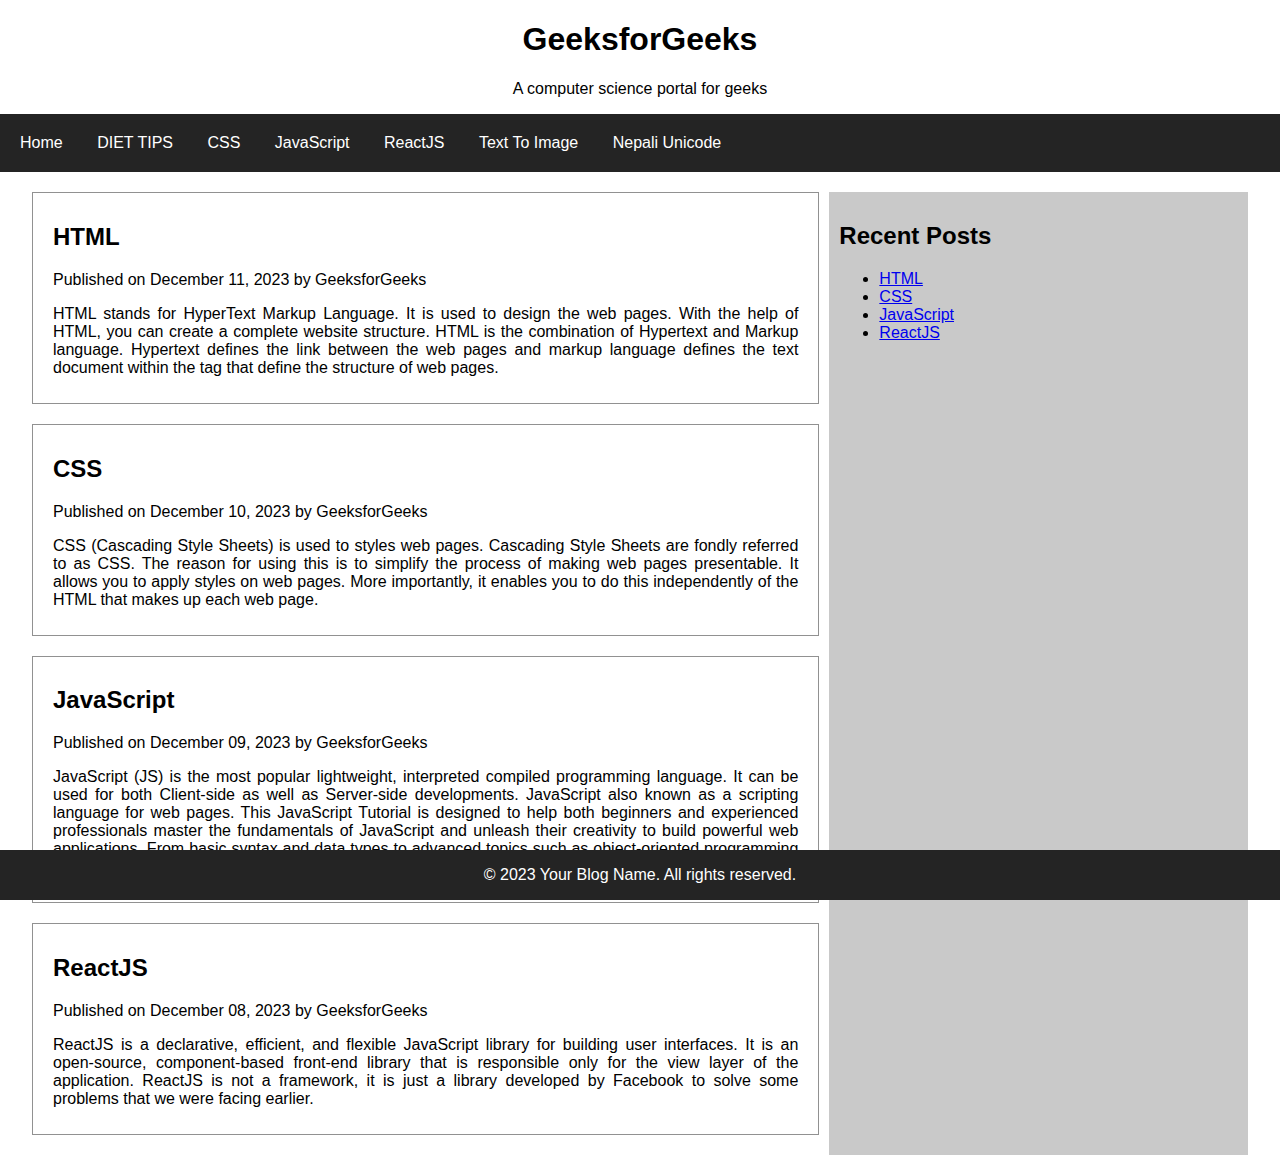
<file: index.html>
<!DOCTYPE html> 
<html lang="en"> 

<head> 
    <meta charset="UTF-8"> 
    <meta name="viewport" content= 
        "width=device-width, initial-scale=1.0"> 
    <style> 
        body { 
            font-family: Arial, sans-serif; 
            margin: 0; 
            padding: 0; 
        } 

        header { 
            background-color: #ffffff; 
            color: #000000; 
            text-align: center; 
        } 

        nav { 
            background-color: #242424; 
            padding: 10px; 
        } 

        nav a { 
            color: #fff; 
            text-decoration: none; 
            padding: 10px; 
            margin-right: 10px; 
            display: inline-block; 
        } 

        .container { 
            display: flex; 
            justify-content: space-between; 
            max-width: 95%; 
            margin: 0 auto; 
            padding: 20px; 
        } 

        article p { 
            text-align: justify; 
        } 

        main { 
            flex: 2; 
        } 

        article { 
            margin-bottom: 20px; 
            padding: 10px 20px; 
            border: 1px solid rgb(145, 145, 145); 
            margin-right: 10px; 
        } 

        aside { 
            flex: 1; 
            background-color: #c9c9c9; 
            padding: 10px; 
        } 

        footer { 
            background-color: #242424; 
            color: #fff; 
            text-align: center; 
            position: fixed; 
            bottom: 0; 
            width: 100%; 
        } 
    </style> 
    <title>Blogging Website Layout</title> 
</head> 

<body> 
    <header> 
        <h1>GeeksforGeeks</h1> 
        <p>A computer science portal for geeks</p> 
    </header> 

    <nav> 
        <a href="home.html">Home</a> 
        <a href="diet">DIET TIPS</a> 
        <a href="css">CSS</a> 
        <a href="javascript">JavaScript</a> 
        <a href="reactjs">ReactJS</a>
        <a href="text_to_image">Text To Image</a>
        <a href="nepali_unicode">Nepali Unicode</a>

    </nav> 

    <div class="container"> 
        <main> 
            <article> 
                <h2>HTML</h2> 
                <p class="post-meta"> 
                    Published on December 11, 2023 by GeeksforGeeks 
                </p> 
                <p> 
                    HTML stands for HyperText Markup Language. It is 
                    used to design the web pages. With the help of HTML, 
                    you can create a complete website structure. HTML 
                    is the combination of Hypertext and Markup language. 
                    Hypertext defines the link between the web pages 
                    and markup language defines the text document within 
                    the tag that define the structure of web pages. 
                </p> 
            </article> 

            <article> 
                <h2>CSS</h2> 
                <p class="post-meta"> 
                    Published on December 10, 2023 by GeeksforGeeks 
                </p> 
                <p> 
                    CSS (Cascading Style Sheets) is used to styles web 
                    pages. Cascading Style Sheets are fondly referred 
                    to as CSS. The reason for using this is to simplify 
                    the process of making web pages presentable. It allows 
                    you to apply styles on web pages. More importantly, 
                    it enables you to do this independently of the HTML 
                    that makes up each web page. 
                </p> 
            </article> 

            <article> 
                <h2>JavaScript</h2> 
                <p class="post-meta"> 
                    Published on December 09, 2023 by GeeksforGeeks 
                </p> 
                <p> 
                    JavaScript (JS) is the most popular lightweight, 
                    interpreted compiled programming language. It can 
                    be used for both Client-side as well as Server-side 
                    developments. JavaScript also known as a scripting 
                    language for web pages. This JavaScript Tutorial is 
                    designed to help both beginners and experienced 
                    professionals master the fundamentals of JavaScript 
                    and unleash their creativity to build powerful web 
                    applications. From basic syntax and data types to 
                    advanced topics such as object-oriented programming 
                    and DOM manipulation. 
                </p> 
            </article> 

            <article> 
                <h2>ReactJS</h2> 
                <p class="post-meta"> 
                    Published on December 08, 2023 by GeeksforGeeks 
                </p> 
                <p> 
                    ReactJS is a declarative, efficient, and flexible 
                    JavaScript library for building user interfaces. 
                    It is an open-source, component-based front-end 
                    library that is responsible only for the view layer 
                    of the application. ReactJS is not a framework, it 
                    is just a library developed by Facebook to solve 
                    some problems that we were facing earlier. 
                </p> 
            </article> 
        </main> 

        <aside> 
            <h2>Recent Posts</h2> 
            <ul> 
                <li><a href="#">HTML</a></li> 
                <li><a href="#">CSS</a></li> 
                <li><a href="#">JavaScript</a></li> 
                <li><a href="#">ReactJS</a></li> 
            </ul> 
        </aside> 
    </div> 

    <footer> 
        <p>© 2023 Your Blog Name. All rights reserved.</p> 
    </footer> 
</body> 

</html>
</file>
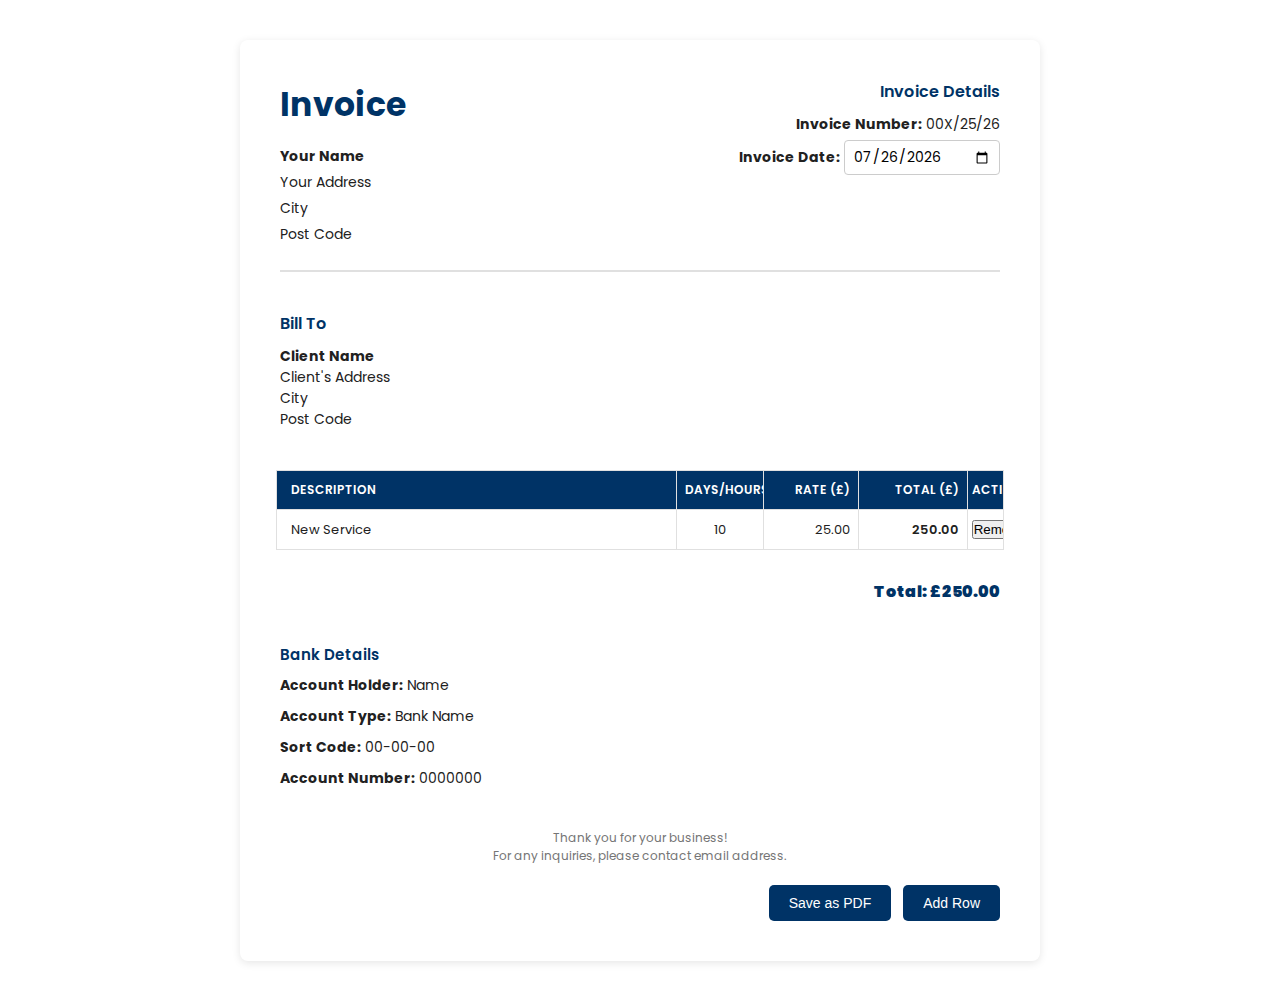
<file: Invoice UK NO VAT.html>
<!DOCTYPE html>
<html lang="en">
<head>
  <meta charset="UTF-8" />
  <meta name="viewport" content="width=device-width, initial-scale=1.0"/>
  <title>Invoice</title>
  <link href="https://fonts.googleapis.com/css2?family=Poppins:wght@400;600;700&display=swap" rel="stylesheet"/>
  <style>
    * { margin: 0; padding: 0; box-sizing: border-box; }
    body {
      font-family: 'Poppins', sans-serif;
      font-size: clamp(13px, 3.4vw, 14px);
      background-color: #FFFFFF;
      color: #212121;
      line-height: 1.5;
    }
    @page { size: A4; margin: 10mm; }
    .container {
      width: min(100% - 32px, 800px);
      margin: clamp(20px, 5vw, 40px) auto;
      background: #FFFFFF;
      padding: clamp(20px, 5vw, 40px);
      border-radius: 8px;
      box-shadow: 0 2px 8px rgba(0, 0, 0, 0.1);
    }
    h1 {
      text-align: left; /* ← Changed from center to left */
      font-size: clamp(28px, 7.5vw, 33px);
      font-weight: 700;
      margin-bottom: 16px;
      color: #003366;
    }
    h2 {
      font-size: clamp(15px, 4vw, 16px);
      margin-bottom: 10px;
      font-weight: 600;
      color: #003366;
    }
    h3 {
      font-size: clamp(14px, 3.8vw, 15px);
      margin-top: 20px;
      margin-bottom: 8px;
      font-weight: 600;
      color: #003366;
    }
    .header {
      display: flex;
      justify-content: space-between;
      align-items: flex-start;
      gap: 24px;
      margin-bottom: 40px;
      border-bottom: 2px solid #E0E0E0;
      padding-bottom: 20px;
      flex-wrap: wrap;
    }
    .company-info {
      flex: 1;
      min-width: 45%;
    }
    .invoice-info {
      flex: 0 0 auto;
      text-align: right; /* keeps details right-aligned */
      min-width: 220px;
    }
    .company-info p, .invoice-info p { 
      font-size: clamp(13px, 3.4vw, 14px); 
      margin-bottom: 5px; 
    }
    table {
      width: 100%;
      margin-top: 20px;
      border-collapse: collapse;
      border: 1px solid #E0E0E0;
      table-layout: fixed;
    }
    th, td {
      padding: clamp(8px, 2.2vw, 10px) clamp(6px, 2vw, 8px);
      text-align: left;
      border: 1px solid #E0E0E0;
      overflow: hidden;
      font-size: clamp(12.5px, 3.3vw, 13px);
    }
    th {
      background-color: #003366;
      color: #FFFFFF;
      font-size: clamp(11px, 3vw, 12px);
      font-weight: 600;
      text-transform: uppercase;
    }
    th:nth-child(1), td:nth-child(1) { width: 55%; padding-left: 14px; padding-right: 14px; }
    th:nth-child(2), td:nth-child(2) { width: 12%; text-align: center; }
    th:nth-child(3), td:nth-child(3) { width: 13%; text-align: right; }
    th:nth-child(4), td:nth-child(4) { width: 15%; text-align: right; font-weight: 600; }
    th:nth-child(5), td:nth-child(5) { width: 5%; text-align: center; padding: 6px 4px; }

    .table-wrapper {
      overflow-x: auto;
      margin: 20px -4px 0;
      -webkit-overflow-scrolling: touch;
    }

    .total {
      margin-top: 30px;
      text-align: right;
      font-size: clamp(15px, 4.2vw, 16px);
      font-weight: 700;
      color: #003366;
    }
    .bank-details { margin-top: 40px; }
    .bank-details p { margin-bottom: 10px; font-size: clamp(13px, 3.5vw, 14px); }
    .footer {
      text-align: center;
      margin-top: 40px;
      font-size: clamp(11.5px, 3vw, 12px);
      color: #757575;
    }
    .button-container {
      text-align: right;
      margin-top: 20px;
      display: flex;
      justify-content: flex-end;
      gap: 12px;
      flex-wrap: wrap;
    }
    .button-container button {
      padding: clamp(9px, 2.5vw, 10px) clamp(16px, 4vw, 20px);
      font-size: clamp(13px, 3.6vw, 14px);
      cursor: pointer;
      border: none;
      border-radius: 5px;
      background-color: #003366;
      color: #FFFFFF;
      transition: background-color 0.3s;
      touch-action: manipulation;
    }
    .button-container button:hover {
      background-color: #002244;
    }
    input[type="date"] {
      font-family: 'Poppins', sans-serif;
      font-size: clamp(13px, 3.5vw, 14px);
      padding: 5px 8px;
      border: 1px solid #ccc;
      border-radius: 4px;
    }
    #date-text { display: none; font-size: inherit; }

    @media print {
      body { background-color: #FFFFFF !important; }
      .container { box-shadow: none !important; margin: 0; width: 100%; padding: 20px; }
      .button-container { display: none !important; }
      .table-wrapper { overflow: visible; }
      td:last-child, th:last-child { display: none !important; }
      #invoice-date { display: none !important; }
      #date-text { display: inline !important; }
    }

    @media (max-width: 480px) {
      .header { gap: 16px; }
      .company-info, .invoice-info { min-width: 100%; text-align: left !important; }
      .button-container { justify-content: center; }
      .button-container button { flex: 1; max-width: 180px; }
    }
  </style>
</head>
<body>
  <div class="container" id="invoice">
    <div class="header">
      <div class="company-info">
        <h1>Invoice</h1>
        <p><b contenteditable="true">Your Name</b></p>
        <p contenteditable="true">Your Address</p>
        <p contenteditable="true">City</p>
        <p contenteditable="true">Post Code</p>
      </div>
      <div class="invoice-info">
        <h2>Invoice Details</h2>
        <p><b>Invoice Number:</b> <span contenteditable="true" id="invoice-number">00X/25/26</span></p>
        <p><b>Invoice Date:</b>
          <input type="date" id="invoice-date" onchange="updateDateText()">
          <span id="date-text"></span>
        </p>
      </div>
    </div>

    <div class="info">
      <h2>Bill To</h2>
      <p><b><span contenteditable="true">Client Name</span></b></p>
      <p contenteditable="true">Client's Address</p>
      <p contenteditable="true">City</p>
      <p contenteditable="true">Post Code</p>
    </div>

    <div class="table-wrapper">
      <table id="invoice-table">
        <thead>
          <tr>
            <th>DESCRIPTION</th>
            <th>DAYS/HOURS</th>
            <th>RATE (£)</th>
            <th>TOTAL (£)</th>
            <th>ACTION</th>
          </tr>
        </thead>
        <tbody>
          <tr>
            <td contenteditable="true">New Service</td>
            <td contenteditable="true" oninput="recalculate()">10</td>
            <td contenteditable="true" oninput="recalculate()">25.00</td>
            <td contenteditable="true">250.00</td>
            <td><button onclick="removeRow(this)">Remove</button></td>
          </tr>
        </tbody>
      </table>
    </div>

    <div class="total">
      <p><b>Total: £<span id="total">250.00</span></b></p>
    </div>

    <div class="bank-details">
      <h3>Bank Details</h3>
      <p><b>Account Holder:</b> <span contenteditable="true">Name</span></p>
      <p><b>Account Type:</b> <span contenteditable="true">Bank Name</span></p>
      <p><b>Sort Code:</b> <span contenteditable="true">00-00-00</span></p>
      <p><b>Account Number:</b> <span contenteditable="true">0000000</span></p>
    </div>

    <div class="footer">
      <p>Thank you for your business!</p>
      <p>For any inquiries, please contact <span contenteditable="true">email address</span>.</p>
    </div>

    <div class="button-container">
      <button onclick="printInvoice()">Save as PDF</button>
      <button onclick="addRow()">Add Row</button>
    </div>
  </div>

  <script>
    function printInvoice() { window.print(); }
    function addRow() {
      let tableBody = document.querySelector('#invoice-table tbody');
      let newRow = document.createElement('tr');
      newRow.innerHTML = `
        <td contenteditable="true">New Service</td>
        <td contenteditable="true" oninput="recalculate()">1</td>
        <td contenteditable="true" oninput="recalculate()">0.00</td>
        <td contenteditable="true">0.00</td>
        <td><button onclick="removeRow(this)">Remove</button></td>
      `;
      tableBody.appendChild(newRow);
      recalculate();
    }
    function removeRow(button) {
      button.closest('tr').remove();
      recalculate();
    }
    function recalculate() {
      let rows = document.querySelectorAll('#invoice-table tbody tr');
      let subtotal = 0;
      rows.forEach(row => {
        let quantity = parseFloat(row.cells[1].textContent.trim()) || 0;
        let unitPrice = parseFloat(row.cells[2].textContent.trim()) || 0;
        let total = quantity * unitPrice;
        row.cells[3].textContent = total.toFixed(2);
        subtotal += total;
      });
      document.getElementById('total').textContent = subtotal.toFixed(2);
    }
    function setTodayDate() {
      const today = new Date();
      const yyyy = today.getFullYear();
      const mm = String(today.getMonth() + 1).padStart(2, '0');
      const dd = String(today.getDate()).padStart(2, '0');
      const ukFormat = `${dd}/${mm}/${yyyy}`;
      document.getElementById('invoice-date').value = `${yyyy}-${mm}-${dd}`;
      document.getElementById('date-text').innerText = ukFormat;
    }
    function updateDateText() {
      const dateInput = document.getElementById('invoice-date').value;
      if (dateInput) {
        const parts = dateInput.split('-');
        const ukFormat = `${parts[2]}/${parts[1]}/${parts[0]}`;
        document.getElementById('date-text').innerText = ukFormat;
      }
    }
    window.onload = function () {
      setTodayDate();
      recalculate();
    };
  </script>
</body>
</html>
</file>
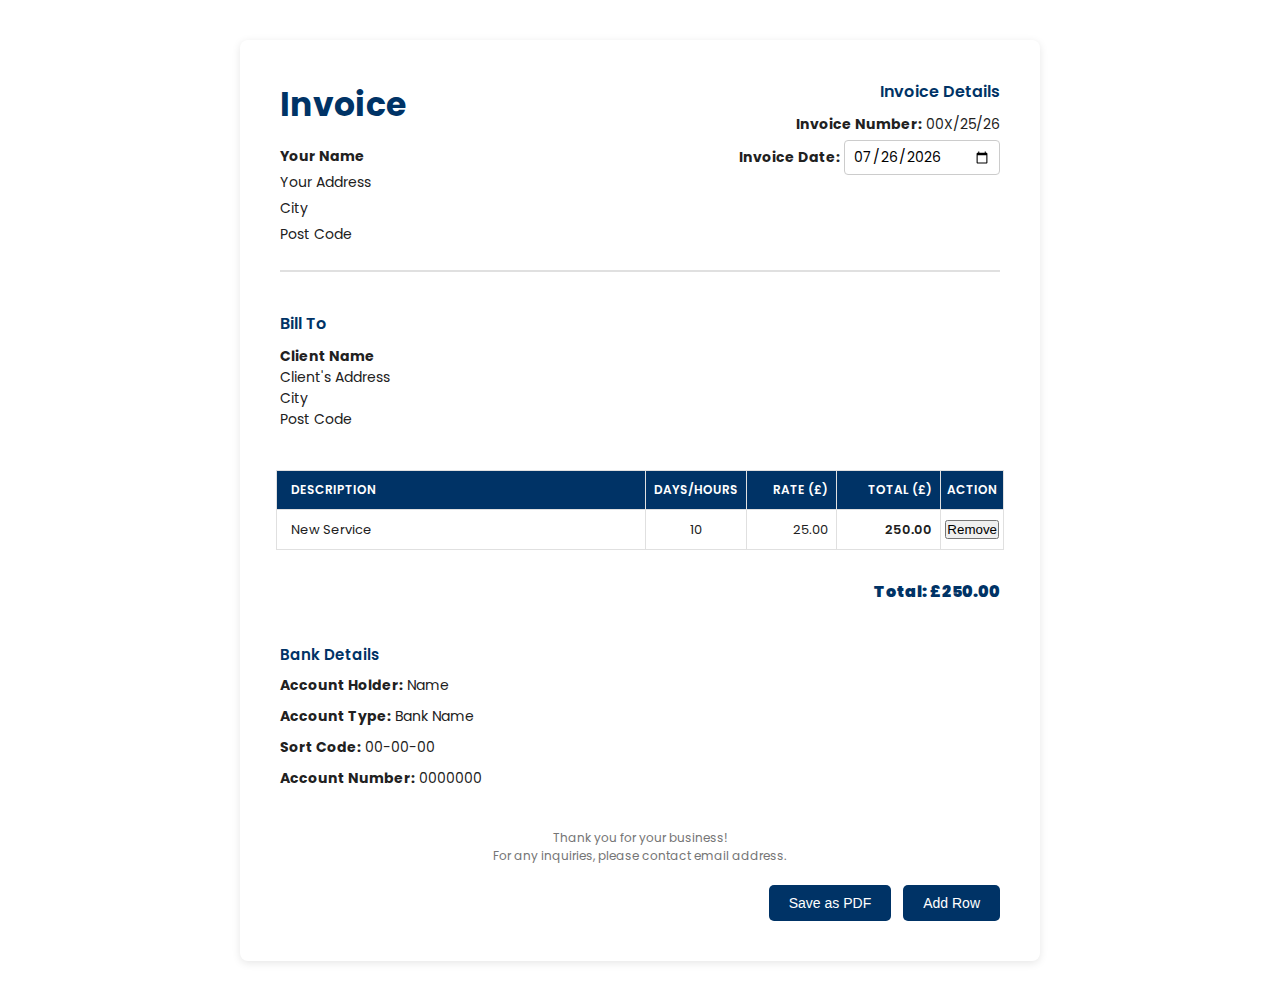
<file: Invoice.html>
<!DOCTYPE html>
<html lang="en">
<head>
  <meta charset="UTF-8" />
  <meta name="viewport" content="width=device-width, initial-scale=1.0"/>
  <title>Invoice</title>
  <link href="https://fonts.googleapis.com/css2?family=Poppins:wght@400;600;700&display=swap" rel="stylesheet"/>
  <style>
    * { margin: 0; padding: 0; box-sizing: border-box; }
    body {
      font-family: 'Poppins', sans-serif;
      font-size: clamp(13px, 3.4vw, 14px);
      background-color: #FFFFFF;
      color: #212121;
      line-height: 1.5;
    }
    @page { size: A4; margin: 10mm; }
    .container {
      width: min(100% - 32px, 800px);
      margin: clamp(20px, 5vw, 40px) auto;
      background: #FFFFFF;
      padding: clamp(20px, 5vw, 40px);
      border-radius: 8px;
      box-shadow: 0 2px 8px rgba(0, 0, 0, 0.1);
    }
    h1 {
      text-align: left; /* ← Changed from center to left */
      font-size: clamp(28px, 7.5vw, 33px);
      font-weight: 700;
      margin-bottom: 16px;
      color: #003366;
    }
    h2 {
      font-size: clamp(15px, 4vw, 16px);
      margin-bottom: 10px;
      font-weight: 600;
      color: #003366;
    }
    h3 {
      font-size: clamp(14px, 3.8vw, 15px);
      margin-top: 20px;
      margin-bottom: 8px;
      font-weight: 600;
      color: #003366;
    }
    .header {
      display: flex;
      justify-content: space-between;
      align-items: flex-start;
      gap: 24px;
      margin-bottom: 40px;
      border-bottom: 2px solid #E0E0E0;
      padding-bottom: 20px;
      flex-wrap: wrap;
    }
    .company-info {
      flex: 1;
      min-width: 45%;
    }
    .invoice-info {
      flex: 0 0 auto;
      text-align: right; /* keeps details right-aligned */
      min-width: 220px;
    }
    .company-info p, .invoice-info p { 
      font-size: clamp(13px, 3.4vw, 14px); 
      margin-bottom: 5px; 
    }
    table {
      width: 100%;
      margin-top: 20px;
      border-collapse: collapse;
      border: 1px solid #E0E0E0;
      table-layout: auto;
    }
    th, td {
      padding: clamp(8px, 2.2vw, 10px) clamp(6px, 2vw, 8px);
      text-align: left;
      border: 1px solid #E0E0E0;
      overflow: hidden;
      font-size: clamp(12.5px, 3.3vw, 13px);
    }
    th {
      background-color: #003366;
      color: #FFFFFF;
      font-size: clamp(11px, 3vw, 12px);
      font-weight: 600;
      text-transform: uppercase;
    }
    th:nth-child(1), td:nth-child(1) { width: 55%; padding-left: 14px; padding-right: 14px; }
    th:nth-child(2), td:nth-child(2) { width: 12%; text-align: center; }
    th:nth-child(3), td:nth-child(3) { width: 13%; text-align: right; }
    th:nth-child(4), td:nth-child(4) { width: 15%; text-align: right; font-weight: 600; }
    th:nth-child(5), td:nth-child(5) { width: 5%; text-align: center; padding: 6px 4px; }

    .table-wrapper {
      overflow-x: auto;
      margin: 20px -4px 0;
      -webkit-overflow-scrolling: touch;
    }

    .total {
      margin-top: 30px;
      text-align: right;
      font-size: clamp(15px, 4.2vw, 16px);
      font-weight: 700;
      color: #003366;
    }
    .bank-details { margin-top: 40px; }
    .bank-details p { margin-bottom: 10px; font-size: clamp(13px, 3.5vw, 14px); }
    .footer {
      text-align: center;
      margin-top: 40px;
      font-size: clamp(11.5px, 3vw, 12px);
      color: #757575;
    }
    .button-container {
      text-align: right;
      margin-top: 20px;
      display: flex;
      justify-content: flex-end;
      gap: 12px;
      flex-wrap: wrap;
    }
    .button-container button {
      padding: clamp(9px, 2.5vw, 10px) clamp(16px, 4vw, 20px);
      font-size: clamp(13px, 3.6vw, 14px);
      cursor: pointer;
      border: none;
      border-radius: 5px;
      background-color: #003366;
      color: #FFFFFF;
      transition: background-color 0.3s;
      touch-action: manipulation;
    }
    .button-container button:hover {
      background-color: #002244;
    }
    input[type="date"] {
      font-family: 'Poppins', sans-serif;
      font-size: clamp(13px, 3.5vw, 14px);
      padding: 5px 8px;
      border: 1px solid #ccc;
      border-radius: 4px;
    }
    #date-text { display: none; font-size: inherit; }

    @media print {
      body { background-color: #FFFFFF !important; }
      .container { box-shadow: none !important; margin: 0; width: 100%; padding: 20px; }
      .button-container { display: none !important; }
      .table-wrapper { overflow: visible; }
      td:last-child, th:last-child { display: none !important; }
      #invoice-date { display: none !important; }
      #date-text { display: inline !important; }
    }

    @media (max-width: 480px) {
      .header { gap: 16px; }
      .company-info, .invoice-info { min-width: 100%; text-align: left !important; }
      .button-container { justify-content: center; }
      .button-container button { flex: 1; max-width: 180px; }
    }
  </style>
</head>
<body>
  <div class="container" id="invoice">
    <div class="header">
      <div class="company-info">
        <h1>Invoice</h1>
        <p><b contenteditable="true">Your Name</b></p>
        <p contenteditable="true">Your Address</p>
        <p contenteditable="true">City</p>
        <p contenteditable="true">Post Code</p>
      </div>
      <div class="invoice-info">
        <h2>Invoice Details</h2>
        <p><b>Invoice Number:</b> <span contenteditable="true" id="invoice-number">00X/25/26</span></p>
        <p><b>Invoice Date:</b>
          <input type="date" id="invoice-date" onchange="updateDateText()">
          <span id="date-text"></span>
        </p>
      </div>
    </div>

    <div class="info">
      <h2>Bill To</h2>
      <p><b><span contenteditable="true">Client Name</span></b></p>
      <p contenteditable="true">Client's Address</p>
      <p contenteditable="true">City</p>
      <p contenteditable="true">Post Code</p>
    </div>

    <div class="table-wrapper">
      <table id="invoice-table">
        <thead>
          <tr>
            <th>DESCRIPTION</th>
            <th>DAYS/HOURS</th>
            <th>RATE (£)</th>
            <th>TOTAL (£)</th>
            <th>ACTION</th>
          </tr>
        </thead>
        <tbody>
          <tr>
            <td contenteditable="true">New Service</td>
            <td contenteditable="true" oninput="recalculate()">10</td>
            <td contenteditable="true" oninput="recalculate()">25.00</td>
            <td contenteditable="true">250.00</td>
            <td><button onclick="removeRow(this)">Remove</button></td>
          </tr>
        </tbody>
      </table>
    </div>

    <div class="total">
      <p><b>Total: £<span id="total">250.00</span></b></p>
    </div>

    <div class="bank-details">
      <h3>Bank Details</h3>
      <p><b>Account Holder:</b> <span contenteditable="true">Name</span></p>
      <p><b>Account Type:</b> <span contenteditable="true">Bank Name</span></p>
      <p><b>Sort Code:</b> <span contenteditable="true">00-00-00</span></p>
      <p><b>Account Number:</b> <span contenteditable="true">0000000</span></p>
    </div>

    <div class="footer">
      <p>Thank you for your business!</p>
      <p>For any inquiries, please contact <span contenteditable="true">email address</span>.</p>
    </div>

    <div class="button-container">
      <button onclick="printInvoice()">Save as PDF</button>
      <button onclick="addRow()">Add Row</button>
    </div>
  </div>

  <script>
    function printInvoice() { window.print(); }
    function addRow() {
      let tableBody = document.querySelector('#invoice-table tbody');
      let newRow = document.createElement('tr');
      newRow.innerHTML = `
        <td contenteditable="true">New Service</td>
        <td contenteditable="true" oninput="recalculate()">1</td>
        <td contenteditable="true" oninput="recalculate()">0.00</td>
        <td contenteditable="true">0.00</td>
        <td><button onclick="removeRow(this)">Remove</button></td>
      `;
      tableBody.appendChild(newRow);
      recalculate();
    }
    function removeRow(button) {
      button.closest('tr').remove();
      recalculate();
    }
    function recalculate() {
      let rows = document.querySelectorAll('#invoice-table tbody tr');
      let subtotal = 0;
      rows.forEach(row => {
        let quantity = parseFloat(row.cells[1].textContent.trim()) || 0;
        let unitPrice = parseFloat(row.cells[2].textContent.trim()) || 0;
        let total = quantity * unitPrice;
        row.cells[3].textContent = total.toFixed(2);
        subtotal += total;
      });
      document.getElementById('total').textContent = subtotal.toFixed(2);
    }
    function setTodayDate() {
      const today = new Date();
      const yyyy = today.getFullYear();
      const mm = String(today.getMonth() + 1).padStart(2, '0');
      const dd = String(today.getDate()).padStart(2, '0');
      const ukFormat = `${dd}/${mm}/${yyyy}`;
      document.getElementById('invoice-date').value = `${yyyy}-${mm}-${dd}`;
      document.getElementById('date-text').innerText = ukFormat;
    }
    function updateDateText() {
      const dateInput = document.getElementById('invoice-date').value;
      if (dateInput) {
        const parts = dateInput.split('-');
        const ukFormat = `${parts[2]}/${parts[1]}/${parts[0]}`;
        document.getElementById('date-text').innerText = ukFormat;
      }
    }
    window.onload = function () {
      setTodayDate();
      recalculate();
    };
  </script>
</body>

</html>
</file>
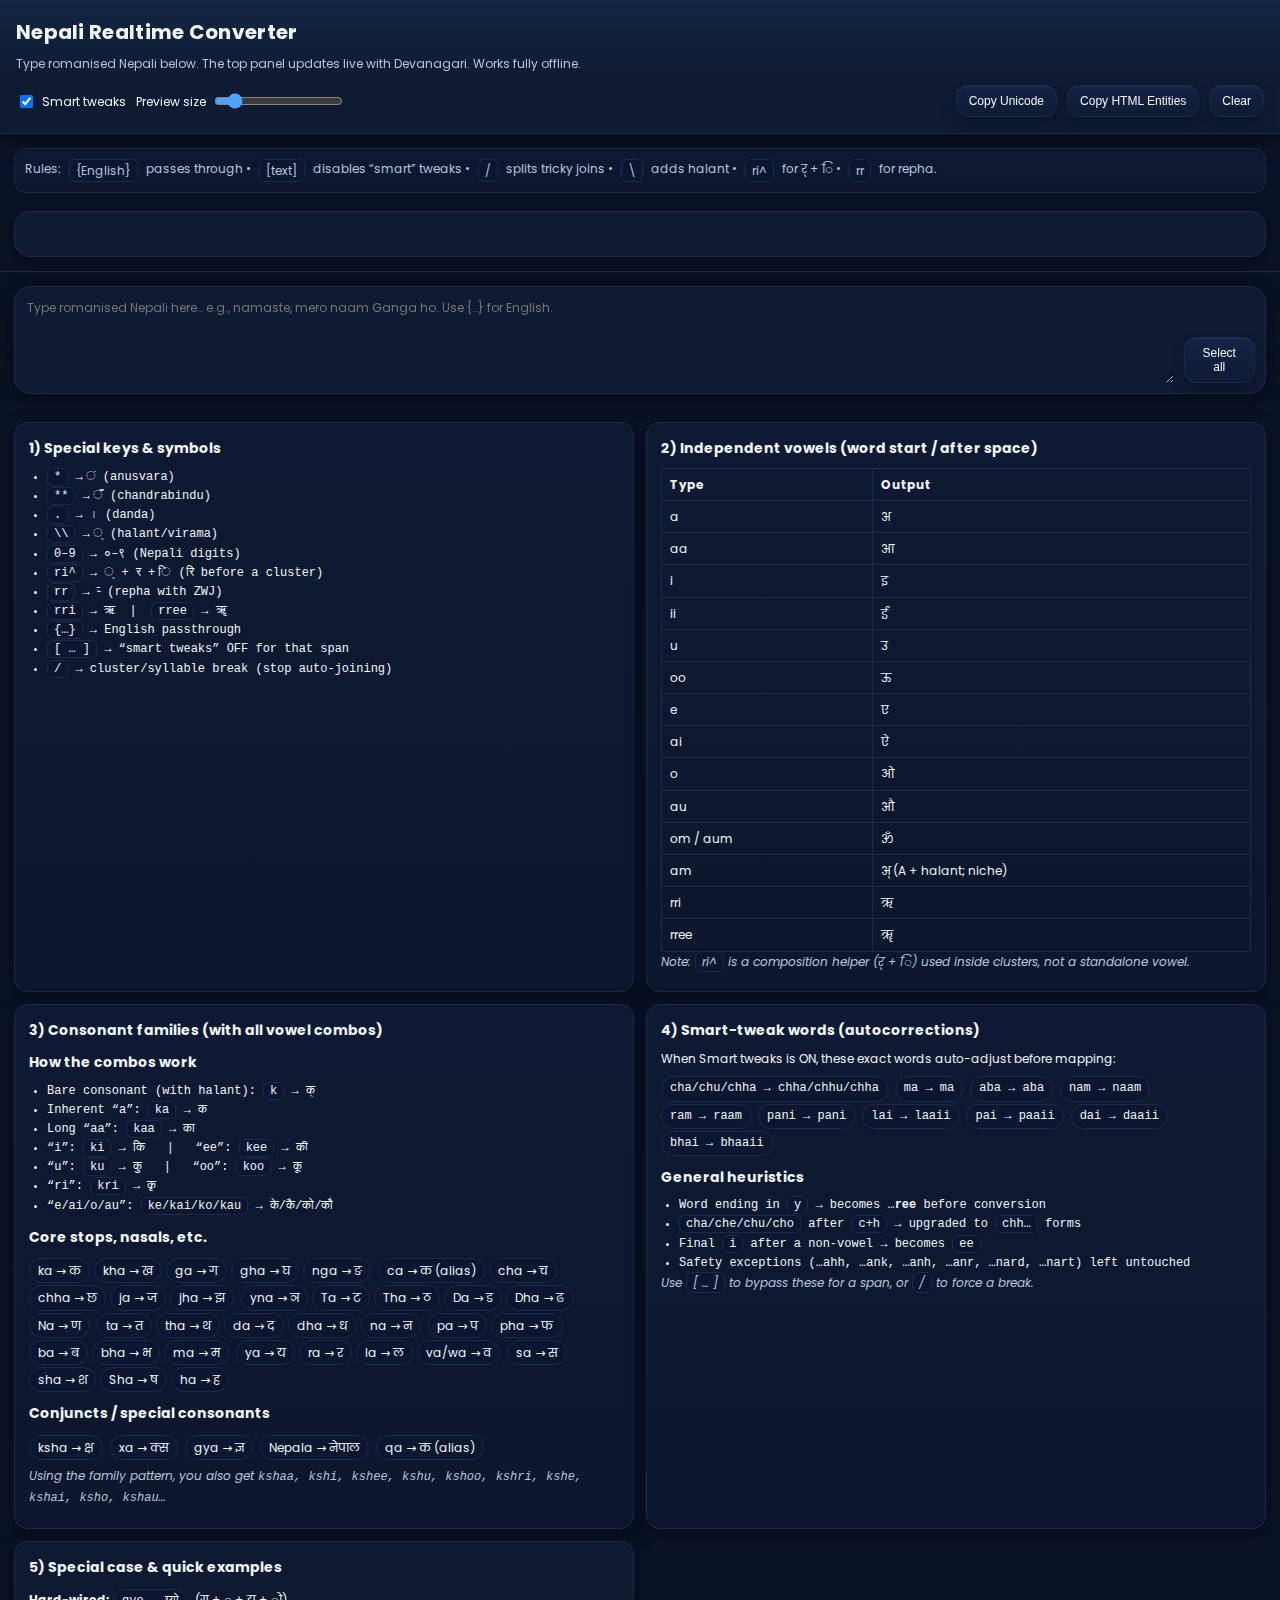
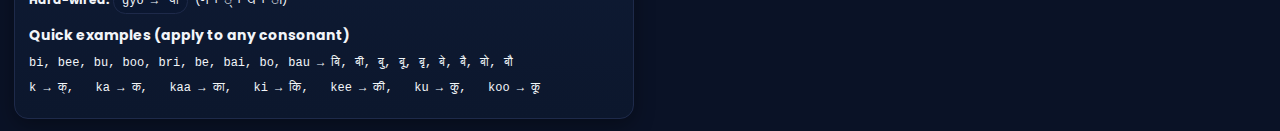
<file: Nepali Unicode.html>
<!doctype html>
<html lang="en">
<head>
<meta charset="utf-8"/>
<meta name="viewport" content="width=device-width,initial-scale=1"/>
<title>Nepali Realtime Converter (Roman → Devanagari)</title>
<meta name="description" content="Free, fast Nepali Unicode converter. Type romanised Nepali and get instant Devanagari, offline-ready. Includes HTML entities copy, rules, and accessibility tips."/>
<link rel="canonical" href="https://example.com/nepali-unicode-converter"/>
<meta name="robots" content="index,follow,max-snippet:-1,max-image-preview:large,max-video-preview:-1"/>
<meta name="theme-color" content="#0a1226"/>

<!-- Social -->
<meta property="og:type" content="website"/>
<meta property="og:title" content="Nepali Realtime Converter (Roman → Devanagari)"/>
<meta property="og:description" content="Free, fast Nepali Unicode converter. Works offline. Copy as Unicode or HTML entities."/>
<meta property="og:url" content="https://example.com/nepali-unicode-converter"/>
<meta property="og:image" content="https://example.com/og-nepali-unicode.png"/>
<meta name="twitter:card" content="summary_large_image"/>
<meta name="twitter:title" content="Nepali Realtime Converter (Roman → Devanagari)"/>
<meta name="twitter:description" content="Type romanised Nepali and get instant Devanagari. Offline-ready."/>
<meta name="twitter:image" content="https://example.com/og-nepali-unicode.png"/>

<!-- Fonts -->
<link rel="preconnect" href="https://fonts.googleapis.com">
<link rel="preconnect" href="https://fonts.gstatic.com" crossorigin>
<link href="https://fonts.googleapis.com/css2?family=Poppins:wght@400;600&display=swap" rel="stylesheet">

<style>
:root{--bg:#0a1226;--fg:#f2f5f9;--muted:#b8c4d9;--card:#0f1b33;--accent:#4da3ff;--accent-2:#7bd7ff;--border:#1e2a4a;--shadow:0 6px 20px rgba(0,0,0,.35)}
*{box-sizing:border-box}
html,body{height:100%}
body{margin:0;background:var(--bg);color:var(--fg);font:12px/1.6 "Poppins",ui-sans-serif,system-ui,-apple-system,"Segoe UI",Roboto,Helvetica,Arial,"Apple Color Emoji","Segoe UI Emoji";-webkit-font-smoothing:antialiased;-moz-osx-font-smoothing:grayscale}

.wrap{min-height:100vh;display:flex;flex-direction:column}
header{padding:16px;background:linear-gradient(180deg,rgba(77,163,255,.08),rgba(10,18,38,0) 60%),var(--card);border-bottom:1px solid var(--border);position:sticky;top:0;z-index:2;box-shadow:var(--shadow)}
header h1{margin:0 0 6px 0;font-size:20px;letter-spacing:.3px}
header p{margin:0;color:var(--muted);font-size:12px}
.controls{display:flex;gap:10px;align-items:center;flex-wrap:wrap;margin-top:12px}
.controls .spacer{flex:1}
.label-inline{display:flex;align-items:center;gap:6px;font-size:12px}

.btn{padding:8px 12px;border-radius:12px;border:1px solid var(--border);background:linear-gradient(180deg,#152446,#0f1b33);color:var(--fg);cursor:pointer;font-size:12px;box-shadow:0 1px 0 rgba(255,255,255,.05) inset,0 8px 14px rgba(0,0,0,.25);transition:border-color .2s ease,transform .05s ease,background .2s ease}
.btn:hover{border-color:#2a3a66;background:linear-gradient(180deg,#1a2f5a,#0f1b33)}
.btn:active{transform:translateY(1px)}

.grid{display:flex;flex-direction:column;gap:12px;padding:14px;flex:1}
#output{flex:1;padding:22px;background:var(--card);border:1px solid var(--border);border-radius:16px;overflow:auto;font-size:12px;line-height:1.85;letter-spacing:.2px;box-shadow:var(--shadow)}
.toolbar{display:flex;gap:8px;flex-wrap:wrap;margin-bottom:6px}
.small{font-size:12px;color:var(--muted)}
.range{accent-color:var(--accent)}
.hint{background:linear-gradient(180deg,#0e1a33,#0c172d);border:1px solid var(--border);border-radius:12px;padding:10px;color:var(--muted);font-size:12px}
.kbd{border:1px solid var(--border);background:#0b1730;padding:1px 6px;border-radius:6px;font-size:12px}

.compose{position:sticky;bottom:0;background:linear-gradient(180deg,rgba(10,18,38,0.0),rgba(10,18,38,0.7) 30%,var(--bg));padding:14px;border-top:1px solid var(--border)}
.compose-inner{background:var(--card);border:1px solid var(--border);border-radius:16px;padding:10px;display:flex;gap:10px;align-items:flex-end;box-shadow:var(--shadow)}
#input{width:100%;min-height:86px;max-height:240px;resize:vertical;background:transparent;color:var(--fg);border:0;outline:none;font:12px/1.5 "Poppins",ui-sans-serif,system-ui,-apple-system,"Segoe UI",Roboto,Helvetica,Arial}

.samples{display:flex;gap:8px;flex-wrap:wrap;margin-top:8px}
.chip{font-size:12px;color:var(--fg);background:linear-gradient(180deg,#14264a,#11213f);border:1px solid var(--border);padding:6px 10px;border-radius:999px;cursor:pointer;user-select:none;box-shadow:0 1px 0 rgba(255,255,255,.05) inset;transition:border-color .2s ease,transform .05s ease,background .2s ease}
.chip:hover{border-color:#2a3a66;background:linear-gradient(180deg,#183261,#11213f)}
.chip:active{transform:translateY(1px)}

.cheats{display:grid;gap:12px;padding:14px}
@media(min-width:720px){.cheats{grid-template-columns:repeat(2,1fr)}}
.card{background:linear-gradient(180deg,#0e1a33,#0c172d);border:1px solid var(--border);border-radius:14px;padding:14px;box-shadow:var(--shadow)}
.card h2,.card h3{margin:0 0 8px 0;font-size:14px}
.card h3{margin-top:10px}
.card p{margin:0 0 6px 0}
.card ul{margin:6px 0 0 18px;padding:0}
.table{width:100%;border-collapse:collapse;margin-top:6px}
.table th,.table td{border:1px solid var(--border);padding:6px 8px;text-align:left}
.badge{display:inline-block;border:1px solid var(--border);border-radius:999px;padding:2px 8px;margin:2px 4px 0 0;background:#0b1730}
.kmonos{font-family:ui-monospace,SFMono-Regular,Menlo,monospace}
.note{color:var(--muted);font-style:italic;margin-top:6px}

.sr-only{position:absolute!important;left:-9999px!important;top:auto!important;width:1px!important;height:1px!important;overflow:hidden!important;clip:rect(1px,1px,1px,1px)!important;white-space:nowrap!important;border:0!important;padding:0!important;margin:0!important}

:focus-visible{outline:2px solid var(--accent);outline-offset:2px}
</style>
</head>
<body>
<div class="wrap">
  <header>
    <h1>Nepali Realtime Converter</h1>
    <p>Type romanised Nepali below. The top panel updates live with Devanagari. Works fully offline.</p>

    <div class="controls" role="toolbar" aria-label="Converter controls">
      <label for="smart" class="label-inline"><input type="checkbox" id="smart" checked/> Smart tweaks</label>
      <label for="size" class="label-inline"><span>Preview size</span> <input id="size" class="range" type="range" min="10" max="28" step="1" value="12"/></label>
      <span class="spacer" aria-hidden="true"></span>
      <button class="btn" id="copyUni" title="Copy the Devanagari output">Copy Unicode</button>
      <button class="btn" id="copyEnt" title="Copy as HTML entities">Copy HTML Entities</button>
      <button class="btn" id="clear">Clear</button>
    </div>
  </header>

  <main class="grid" aria-live="polite">
    <div class="toolbar small hint" role="note" aria-label="Typing rules">
      Rules: <span class="kbd">{English}</span> passes through • <span class="kbd">[text]</span> disables “smart” tweaks • <span class="kbd">/</span> splits tricky joins • <span class="kbd">\</span> adds halant • <span class="kbd">ri^</span> for र् + ि • <span class="kbd">rr</span> for repha.
    </div>
    <div id="output" role="region" aria-label="Converted Nepali output" tabindex="0"></div>
  </main>

  <section class="compose" aria-label="Input area">
    <div class="compose-inner">
      <label for="input" class="sr-only">Type here</label>
      <textarea id="input" placeholder="Type romanised Nepali here… e.g., namaste, mero naam Ganga ho. Use {…} for English."></textarea>
      <button class="btn" id="selectAll">Select all</button>
    </div>
  </section>

  <!-- Cheat Sheet -->
  <section class="cheats" aria-label="Cheat sheet: how to type">
    <article class="card" aria-labelledby="cs-special">
      <h2 id="cs-special">1) Special keys & symbols</h2>
      <ul class="kmonos">
        <li><span class="kbd">*</span> → ं (anusvara)</li>
        <li><span class="kbd">**</span> → ँ (chandrabindu)</li>
        <li><span class="kbd">.</span> → । (danda)</li>
        <li><span class="kbd">\\</span> → ् (halant/virama)</li>
        <li><span class="kbd">0–9</span> → ०–९ (Nepali digits)</li>
        <li><span class="kbd">ri^</span> → ् + र + ि (रि before a cluster)</li>
        <li><span class="kbd">rr</span> → र्‍ (repha with ZWJ)</li>
        <li><span class="kbd">rri</span> → ऋ &nbsp;|&nbsp; <span class="kbd">rree</span> → ॠ</li>
        <li><span class="kbd">{…}</span> → English passthrough</li>
        <li><span class="kbd">[ … ]</span> → “smart tweaks” OFF for that span</li>
        <li><span class="kbd">/</span> → cluster/syllable break (stop auto-joining)</li>
      </ul>
    </article>

    <article class="card" aria-labelledby="cs-vowels">
      <h2 id="cs-vowels">2) Independent vowels (word start / after space)</h2>
      <table class="table" aria-label="Independent vowels mapping">
        <thead><tr><th>Type</th><th>Output</th></tr></thead>
        <tbody>
          <tr><td>a</td><td>अ</td></tr>
          <tr><td>aa</td><td>आ</td></tr>
          <tr><td>i</td><td>इ</td></tr>
          <tr><td>ii</td><td>ई</td></tr>
          <tr><td>u</td><td>उ</td></tr>
          <tr><td>oo</td><td>ऊ</td></tr>
          <tr><td>e</td><td>ए</td></tr>
          <tr><td>ai</td><td>ऐ</td></tr>
          <tr><td>o</td><td>ओ</td></tr>
          <tr><td>au</td><td>औ</td></tr>
          <tr><td>om / aum</td><td>ॐ</td></tr>
          <tr><td>am</td><td>अ् (A + halant; niche)</td></tr>
          <tr><td>rri</td><td>ऋ</td></tr>
          <tr><td>rree</td><td>ॠ</td></tr>
        </tbody>
      </table>
      <p class="note">Note: <span class="kbd">ri^</span> is a composition helper (र् + ि) used inside clusters, not a standalone vowel.</p>
    </article>

    <article class="card" aria-labelledby="cs-cons">
      <h2 id="cs-cons">3) Consonant families (with all vowel combos)</h2>
      <h3>How the combos work</h3>
      <ul class="kmonos">
        <li>Bare consonant (with halant): <span class="kbd">k</span> → क्</li>
        <li>Inherent “a”: <span class="kbd">ka</span> → क</li>
        <li>Long “aa”: <span class="kbd">kaa</span> → का</li>
        <li>“i”: <span class="kbd">ki</span> → कि &nbsp; | &nbsp; “ee”: <span class="kbd">kee</span> → की</li>
        <li>“u”: <span class="kbd">ku</span> → कु &nbsp; | &nbsp; “oo”: <span class="kbd">koo</span> → कू</li>
        <li>“ri”: <span class="kbd">kri</span> → कृ</li>
        <li>“e/ai/o/au”: <span class="kbd">ke/kai/ko/kau</span> → के/कै/को/कौ</li>
      </ul>
      <h3>Core stops, nasals, etc.</h3>
      <p>
        <span class="badge">ka → क</span><span class="badge">kha → ख</span><span class="badge">ga → ग</span><span class="badge">gha → घ</span><span class="badge">nga → ङ</span>
        <span class="badge">ca → क (alias)</span><span class="badge">cha → च</span><span class="badge">chha → छ</span><span class="badge">ja → ज</span><span class="badge">jha → झ</span>
        <span class="badge">yna → ञ</span><span class="badge">Ta → ट</span><span class="badge">Tha → ठ</span><span class="badge">Da → ड</span><span class="badge">Dha → ढ</span><span class="badge">Na → ण</span>
        <span class="badge">ta → त</span><span class="badge">tha → थ</span><span class="badge">da → द</span><span class="badge">dha → ध</span><span class="badge">na → न</span>
        <span class="badge">pa → प</span><span class="badge">pha → फ</span><span class="badge">ba → ब</span><span class="badge">bha → भ</span><span class="badge">ma → म</span>
        <span class="badge">ya → य</span><span class="badge">ra → र</span><span class="badge">la → ल</span><span class="badge">va/wa → व</span>
        <span class="badge">sa → स</span><span class="badge">sha → श</span><span class="badge">Sha → ष</span><span class="badge">ha → ह</span>
      </p>
      <h3>Conjuncts / special consonants</h3>
      <p>
        <span class="badge">ksha → क्ष</span>
        <span class="badge">xa → क्स</span>
        <span class="badge">gya → ज्ञ</span>
        <span class="badge">Nepala → नेपाल</span>
        <span class="badge">qa → क (alias)</span>
      </p>
      <p class="note">Using the family pattern, you also get <span class="kmonos">kshaa, kshi, kshee, kshu, kshoo, kshri, kshe, kshai, ksho, kshau…</span></p>
    </article>

    <article class="card" aria-labelledby="cs-smart">
      <h2 id="cs-smart">4) Smart-tweak words (autocorrections)</h2>
      <p>When Smart tweaks is ON, these exact words auto-adjust before mapping:</p>
      <p>
        <span class="badge kmonos">cha/chu/chha → chha/chhu/chha</span>
        <span class="badge kmonos">ma → ma</span>
        <span class="badge kmonos">aba → aba</span>
        <span class="badge kmonos">nam → naam</span>
        <span class="badge kmonos">ram → raam</span>
        <span class="badge kmonos">pani → pani</span>
        <span class="badge kmonos">lai → laaii</span>
        <span class="badge kmonos">pai → paaii</span>
        <span class="badge kmonos">dai → daaii</span>
        <span class="badge kmonos">bhai → bhaaii</span>
      </p>
      <h3>General heuristics</h3>
      <ul class="kmonos">
        <li>Word ending in <span class="kbd">y</span> → becomes …<strong>ree</strong> before conversion</li>
        <li><span class="kbd">cha/che/chu/cho</span> after <span class="kbd">c+h</span> → upgraded to <span class="kbd">chh…</span> forms</li>
        <li>Final <span class="kbd">i</span> after a non-vowel → becomes <span class="kbd">ee</span></li>
        <li>Safety exceptions (…ahh, …ank, …anh, …anr, …nard, …nart) left untouched</li>
      </ul>
      <p class="note">Use <span class="kbd">[ … ]</span> to bypass these for a span, or <span class="kbd">/</span> to force a break.</p>
    </article>

    <article class="card" aria-labelledby="cs-cases">
      <h2 id="cs-cases">5) Special case & quick examples</h2>
      <p><strong>Hard-wired:</strong> <span class="kmonos badge">gyo → ग्यो</span> (ग + ् + य + ो)</p>
      <h3>Quick examples (apply to any consonant)</h3>
      <p class="kmonos">bi, bee, bu, boo, bri, be, bai, bo, bau → बि, बी, बु, बू, बृ, बे, बै, बो, बौ</p>
      <p class="kmonos">k → क्, &nbsp; ka → क, &nbsp; kaa → का, &nbsp; ki → कि, &nbsp; kee → की, &nbsp; ku → कु, &nbsp; koo → कू</p>
    </article>
  </section>

  <!-- Code577 payload (hidden for SEO) -->
  <div class="sr-only" id="code577">
    <p>Last updated: September 2025</p>
    <h1>Nepali Unicode Converter: Complete Guide (Roman → Devanagari)</h1>
    <p aria-label="meta">A fast, offline-ready Nepali Unicode converter with HTML-entity export. This page explains rules, edge cases, worked examples, and a mini case study.</p>
  </div>

  <!-- Structured data -->
  <script type="application/ld+json">{"@context":"https://schema.org","@type":"SoftwareApplication","name":"Nepali Realtime Converter","applicationCategory":"UtilitiesApplication","operatingSystem":"Web","url":"https://example.com/nepali-unicode-converter","description":"Client-side Nepali Unicode transliteration (Roman to Devanagari) with HTML entity export, offline-ready.","offers":{"@type":"Offer","price":"0","priceCurrency":"GBP"},"publisher":{"@type":"Organization","name":"Example Studio","url":"https://example.com"}}</script>
  <script type="application/ld+json">{"@context":"https://schema.org","@type":"FAQPage","mainEntity":[{"@type":"Question","name":"Does it work offline?","acceptedAnswer":{"@type":"Answer","text":"Yes. It is pure front-end JavaScript; open the file locally and it runs."}},{"@type":"Question","name":"What if clusters join incorrectly?","acceptedAnswer":{"@type":"Answer","text":"Use the slash (/) to split, or wrap text in [ … ] to bypass smart tweaks."}},{"@type":"Question","name":"When should I copy HTML entities?","acceptedAnswer":{"@type":"Answer","text":"Use entities for CMS/email clients that don’t render Devanagari reliably."}},{"@type":"Question","name":"Is my text private?","acceptedAnswer":{"@type":"Answer","text":"Yes. Conversion happens entirely in your browser; nothing is uploaded."}}]}</script>
  <script type="application/ld+json">{"@context":"https://schema.org","@type":"Organization","name":"Example Studio","url":"https://example.com","logo":"https://example.com/logo.png"}</script>
</div>

<script>
(function(){
  "use strict";
  var U={},S={},C={},I={};
  I.cha="chha";I.chu="chhu";I.chha="chha";I.ma="ma";I.aba="aba";I.nam="naam";I.ram="raam";I.pani="pani";I.lai="laaii";I.pai="paaii";I.dai="daaii";I.bhai="bhaaii";
  S.gyo=[0x0917,0x094D,0x092F,0x094B].join("+");

  function v(c){c=c.toLowerCase();return c==="a"||c==="e"||c==="i"||c==="o"||c==="u"}
  function sc(f){if(f){for(var k in S)U[k]=S[k];S.smartconverter_on="true"}else{for(var k2 in S){if(U[k2])U[k2]=null}S.smartconverter_on=null}}
  function gu(t,ll,h){var u="",p=0,a=t.split("+");if(ll&&a&&a.length>1&&S.smartconverter_on==="true"&&a[a.length-1]==="2381")p=1; if(a)for(var k=0;k<(a.length-p);k++){if(a[k].length>0&&!h)u+=String.fromCharCode(a[k]);else if(a[k].length>0&&h)u+="&#"+a[k]+";"}return u}
  function gau(s,h){
    var o="",u,ts=s;ts=ts.replace(/T/g,"^^t^^").replace(/D/g,"^^d^^").replace(/N/g,"^^n^^").replace(/SH/g,"^^sh^^").replace(/Sh/g,"^^sh^^");
    ts=ts.toLowerCase();ts=ts.replace(/\^\^t\^\^/g,"T").replace(/\^\^d\^\^/g,"D").replace(/\^\^n\^\^/g,"N").replace(/\^\^sh\^\^/g,"Sh");
    var nt="";while(ts.length>0){u=U[ts];if(u||ts.length<=1){if(u)o+=gu(u,!(nt.replace(/^\s+|\s+|\\$/,'').length>0),h);else o+=ts;ts=nt;nt=""}else{nt=ts.charAt(ts.length-1)+nt;ts=ts.substring(0,ts.length-1)}}return o.length==0?s:o
  }
  function hsw(s){for(var i=s.length-2;i>=0;i--){if(S[s.substring(i)])return true}return false}
  function tw(sent,h){
    if(S.smartconverter_on==="true")sent=sent.replace(/\s*\./g," .").replace(/\s*\?/g," ?");
    var w=sent.split(" "),r="",subs,ec0,ec1,ec2,ec3;
    for(var i=0;i<w.length;i++){
      w[i]=w[i].replace(/ri\^/g,"ari^");
      if(S.smartconverter_on==="true"){
        if(hsw(w[i])){}
        else if(I[w[i]]){w[i]=I[w[i]]}
        else if(w[i].length>3){
          ec0=w[i].charAt(w[i].length-1).toLowerCase();
          ec1=w[i].charAt(w[i].length-2).toLowerCase();
          ec2=w[i].charAt(w[i].length-3).toLowerCase();
          ec3=w[i].charAt(w[i].length-4).toLowerCase();
          if((ec0==='a'||ec0==='e'||ec0==='u')&&ec1==='h'&&ec2==='c')w[i]=w[i].substring(0,w[i].length-3)+"chh"+ec0;
          else if(ec0==='y')w[i]=w[i].substring(0,w[i].length-1)+"ree";
          else if(ec0==='a'&&ec1==='h'&&ec2==='h'){}
          else if(ec0==='a'&&ec1==='n'&&ec2==='k'){}
          else if(ec0==='a'&&ec1==='n'&&ec2==='h'){}
          else if(ec0==='a'&&ec1==='n'&&ec2==='r'){}
          else if(ec0==='a'&&ec1==='r'&&ec2==='d'&&ec3==='n'){}
          else if(ec0==='a'&&ec1==='r'&&ec2==='t'&&ec3==='n'){}
          else if(ec0==='a'&&((ec1==='m')||(!v(ec1)&&!v(ec3)&&ec1!=='y'&&ec2!=='e')))w[i]+="a";
          if(ec0==='i'&&!v(ec1))w[i]=w[i].substring(0,w[i].length-1)+"ee";
        }
      }
      subs=w[i].split("/");
      for(var j=0;j<subs.length;j++){if(subs[j].length!=0)r+=gau(subs[j],h)} r+=" "
    }
    return r
  }
  function tr(src,dst,h,smart){
    var input=src.value,bi=0,ei=-1,eng={},tok="",tc=1,mask="";
    while(bi>-1&&ei<input.length-1){
      bi=input.indexOf("{",ei+1);
      if(bi>-1){ei=input.indexOf("}",bi+1);if(ei==-1)ei=input.length-1;tok=input.substring(bi,ei+1);mask="$-"+tc+"-$";eng[mask]=tok.substring(1,tok.length-1);input=input.replace(tok,mask);ei=ei-tok.length+mask.length;tc++}
    }
    var ns={};
    if(smart){
      sc(false);bi=0;ei=-1;tok="";mask="";
      while(bi>-1&&ei<input.length-1){
        bi=input.indexOf("[",ei+1);
        if(bi>-1){ei=input.indexOf("]",bi+1);if(ei==-1)ei=input.length-1;tok=input.substring(bi,ei+1);mask="$-"+tc+"-$";ns[mask]=tw(tok.substring(1,tok.length-1),h);input=input.replace(tok,mask);ei=ei-tok.length+mask.length;tc++}
      }
      sc(true)
    }
    var uni=tw(input,h);
    if(smart){for(mask in ns){uni=uni.replace(tw(mask,h).replace(" ",""),ns[mask].replace(/\s$/,""))}}
    for(mask in eng){uni=uni.replace(tw(mask,h).replace(" ",""),eng[mask])}
    dst.value=uni
  }

  function add(k,v){if(!U[k])U[k]=v;if(!U[k+"a"])U[k+"a"]=v+"+2366";var m=k.substring(0,k.length-1),cv=v;
    if(!U[m+"i"])U[m+"i"]=cv+"+2367";
    if(!U[m+"ee"])U[m+"ee"]=cv+"+2368";
    if(!U[m+"u"])U[m+"u"]=cv+"+2369";
    if(!U[m+"oo"])U[m+"oo"]=cv+"+2370";
    if(!U[m+"ri"])U[m+"ri"]=cv+"+2371";
    if(!U[m+"e"])U[m+"e"]=cv+"+2375";
    if(!U[m+"ai"])U[m+"ai"]=cv+"+2376";
    if(!U[m+"o"])U[m+"o"]=cv+"+2379";
    if(!U[m+"au"])U[m+"au"]=cv+"+2380";
    if(!U[m])U[m]=cv+"+2381"
  }

  C.ba="2348";C.bha="2349";C.ca="2325";C.cha="2330";C.chha="2331";
  C.Da="2337";C.da="2342";C.dha="2343";C.Dha="2338";C.fa="2347";
  C.ga="2327";C.gha="2328";C.gya="2332+2381+2334";C.ha="2361";
  C.ja="2332";C.jha="2333";C.ka="2325";C.kha="2326";C.ksha="2325+2381+2359";
  C.la="2354";C.ma="2350";C.Na="2339";C.na="2344";C.Nepala="2344+2375+2346+2366+2354";
  C.nga="2329";C.pa="2346";C.pha="2347";C.qa="2325";C.ra="2352";
  C.sa="2360";C.sha="2358";C.Sha="2359";C.ta="2340";C.Ta="2335";
  C.Tha="2336";C.tha="2341";C.va="2357";C.wa="2357";C.xa="2325+2381+2360";
  C.ya="2351";C.yna="2334";C.za="2332";
  U["*"]="2306";U["**"]="2305";U["."]="2404";U["\\"]="2381";
  U["0"]="2406";U["1"]="2407";U["2"]="2408";U["3"]="2409";U["4"]="2410";U["5"]="2411";U["6"]="2412";U["7"]="2413";U["8"]="2414";U["9"]="2415";
  U.a="2309";U.aa="2310";U.ai="2320";U.am="2309+2381";U.au="2324";
  U.aum="2384";U.e="2319";U.i="2311";U.ii="2312";U.o="2323";
  U.om="2384";U.oo="2314";U["ri^"]="2381+2352+2367+";U.rr="2352+2381+8205";
  U.rree="2400";U.rri="2315";U.u="2313";
  for(var k in C){add(k,C[k])} C=null;

  var q=document.getElementById("input"),
      o=document.getElementById("output"),
      sz=document.getElementById("size"),
      sm=document.getElementById("smart"),
      cU=document.getElementById("copyUni"),
      cE=document.getElementById("copyEnt"),
      cl=document.getElementById("clear"),
      sa=document.getElementById("selectAll");

  var sink=document.createElement("textarea");sink.style.position="absolute";sink.style.left="-9999px";sink.ariaHidden="true";document.body.appendChild(sink);

  function run(){if(sm.checked)sc(true);else sc(false);tr(q,sink,false,true);o.textContent=(sink.value||"").trim()}
  function ents(s){var a={value:s},b={value:""};tr(a,b,true,true);return (b.value||"").trim()}

  q.addEventListener("input",run);q.addEventListener("keyup",run);
  sm.addEventListener("change",run);
  sz.addEventListener("input",function(){o.style.fontSize=sz.value+"px"});
  cU.addEventListener("click",function(){var t=o.textContent;navigator.clipboard&&navigator.clipboard.writeText(t).catch(function(){})});
  cE.addEventListener("click",function(){var e=ents(o.textContent);navigator.clipboard&&navigator.clipboard.writeText(e).catch(function(){})});
  cl.addEventListener("click",function(){q.value="";run();q.focus()});
  sa.addEventListener("click",function(){q.select();q.focus()});
  sm.checked=true;sc(true);run();
})();
</script>
</body>
</html>
</file>
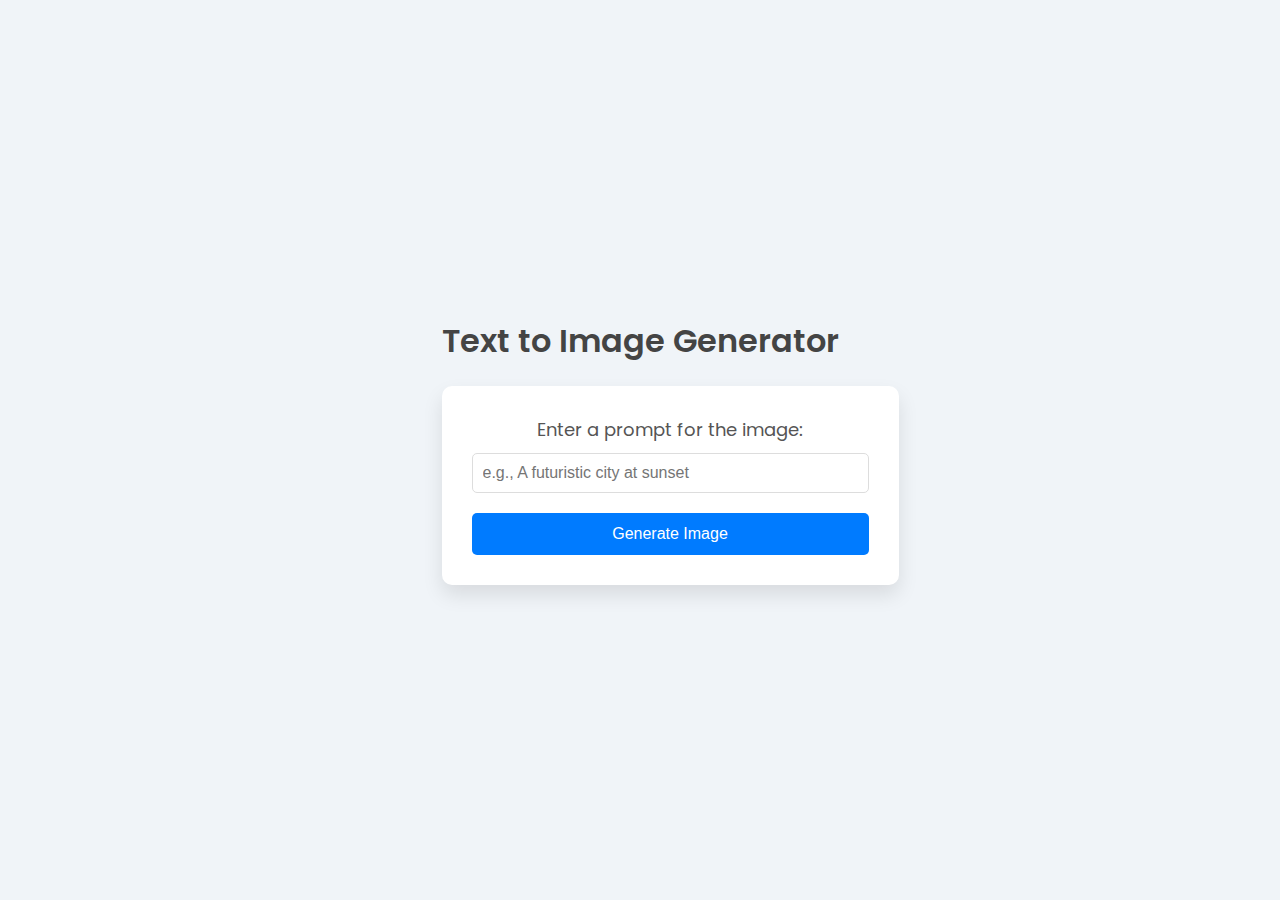
<file: text_to_image.html>
<!DOCTYPE html>
<html lang="en">
<head>
    <meta charset="UTF-8">
    <meta name="viewport" content="width=device-width, initial-scale=1.0">
    <title>Text to Image Generator</title>

    <!-- Add some Google Fonts for a modern look -->
    <link rel="stylesheet" href="https://fonts.googleapis.com/css2?family=Poppins:wght@400;600&display=swap">

    <style>
        /* Global styling */
        body {
            font-family: 'Poppins', sans-serif;
            background-color: #f0f4f8;
            color: #333;
            margin: 0;
            padding: 0;
            display: flex;
            justify-content: center;
            align-items: center;
            height: 100vh;
        }

        h1 {
            text-align: center;
            font-weight: 600;
            color: #444;
        }

        #image-form {
            display: flex;
            flex-direction: column;
            align-items: center;
            background-color: #fff;
            padding: 30px;
            border-radius: 10px;
            box-shadow: 0px 10px 20px rgba(0, 0, 0, 0.1);
            width: 100%;
            max-width: 500px;
        }

        label {
            margin-bottom: 10px;
            font-size: 18px;
            color: #555;
        }

        input[type="text"] {
            padding: 10px;
            font-size: 16px;
            width: 100%;
            border: 1px solid #ddd;
            border-radius: 5px;
            margin-bottom: 20px;
            box-sizing: border-box;
            transition: all 0.3s;
        }

        input[type="text"]:focus {
            border-color: #007BFF;
            outline: none;
        }

        button {
            background-color: #007BFF;
            color: white;
            padding: 12px 20px;
            border: none;
            border-radius: 5px;
            font-size: 16px;
            cursor: pointer;
            transition: background-color 0.3s;
            width: 100%;
        }

        button:hover {
            background-color: #0056b3;
        }

        #result {
            margin-top: 20px;
            text-align: center;
        }

        #loading-message {
            display: none;
            margin: 20px 0;
            color: #007BFF;
        }

        /* Add a loading spinner */
        .loader {
            border: 4px solid #f3f3f3;
            border-radius: 50%;
            border-top: 4px solid #007BFF;
            width: 40px;
            height: 40px;
            animation: spin 1s linear infinite;
            margin: 20px auto;
        }

        @keyframes spin {
            0% { transform: rotate(0deg); }
            100% { transform: rotate(360deg); }
        }

        #generated-image {
            display: none;
            max-width: 100%;
            border-radius: 10px;
            box-shadow: 0 5px 15px rgba(0, 0, 0, 0.2);
        }

        #error-message {
            color: red;
            display: none;
            font-size: 16px;
            margin-top: 20px;
        }
    </style>
</head>
<body>
    <div id="container">
        <h1>Text to Image Generator</h1>

        <!-- Form to input the prompt -->
        <form id="image-form">
            <label for="prompt">Enter a prompt for the image:</label>
            <input type="text" id="prompt" name="prompt" placeholder="e.g., A futuristic city at sunset" required>
            <button type="submit">Generate Image</button>
        </form>

        <!-- Result section for displaying image or errors -->
        <div id="result">
            <div id="loading-message" class="loader"></div>
            <img id="generated-image" alt="Generated Image">
            <p id="error-message"></p>
        </div>
    </div>

    <script>
        document.getElementById("image-form").addEventListener("submit", function(event) {
            event.preventDefault();  // Prevent form from submitting normally

            let prompt = document.getElementById("prompt").value;
            let apiKey = "YOUR_OPENAI_API_KEY";  // Replace with your actual OpenAI API key

            // Clear previous results and show the loading spinner
            document.getElementById("loading-message").style.display = "block";
            document.getElementById("generated-image").style.display = "none";
            document.getElementById("error-message").style.display = "none";
            document.getElementById("error-message").innerText = "";

            // Make the request to OpenAI API
            fetch("https://api.openai.com/v1/images/generations", {
                method: "POST",
                headers: {
                    "Content-Type": "application/json",
                    "Authorization": "Bearer " + apiKey
                },
                body: JSON.stringify({
                    prompt: prompt,
                    n: 1,  // We want only one image
                    size: "1024x1024"  // You can change this to "512x512" or "256x256"
                })
            })
            .then(response => response.json())
            .then(data => {
                // Hide the loading spinner
                document.getElementById("loading-message").style.display = "none";

                // Check if the API returned an image
                if (data.data && data.data[0] && data.data[0].url) {
                    let imgElement = document.getElementById("generated-image");
                    imgElement.src = data.data[0].url;
                    imgElement.style.display = "block";  // Show the image
                } else {
                    // Display an error message
                    let errorMessage = data.error ? data.error.message : "Unknown error";
                    document.getElementById("error-message").innerText = "Error: " + errorMessage;
                    document.getElementById("error-message").style.display = "block";
                }
            })
            .catch(error => {
                // Hide the loading spinner and display the error
                document.getElementById("loading-message").style.display = "none";
                document.getElementById("error-message").innerText = "Error: " + error.message;
                document.getElementById("error-message").style.display = "block";
            });
        });
    </script>
</body>
</html>
</file>
